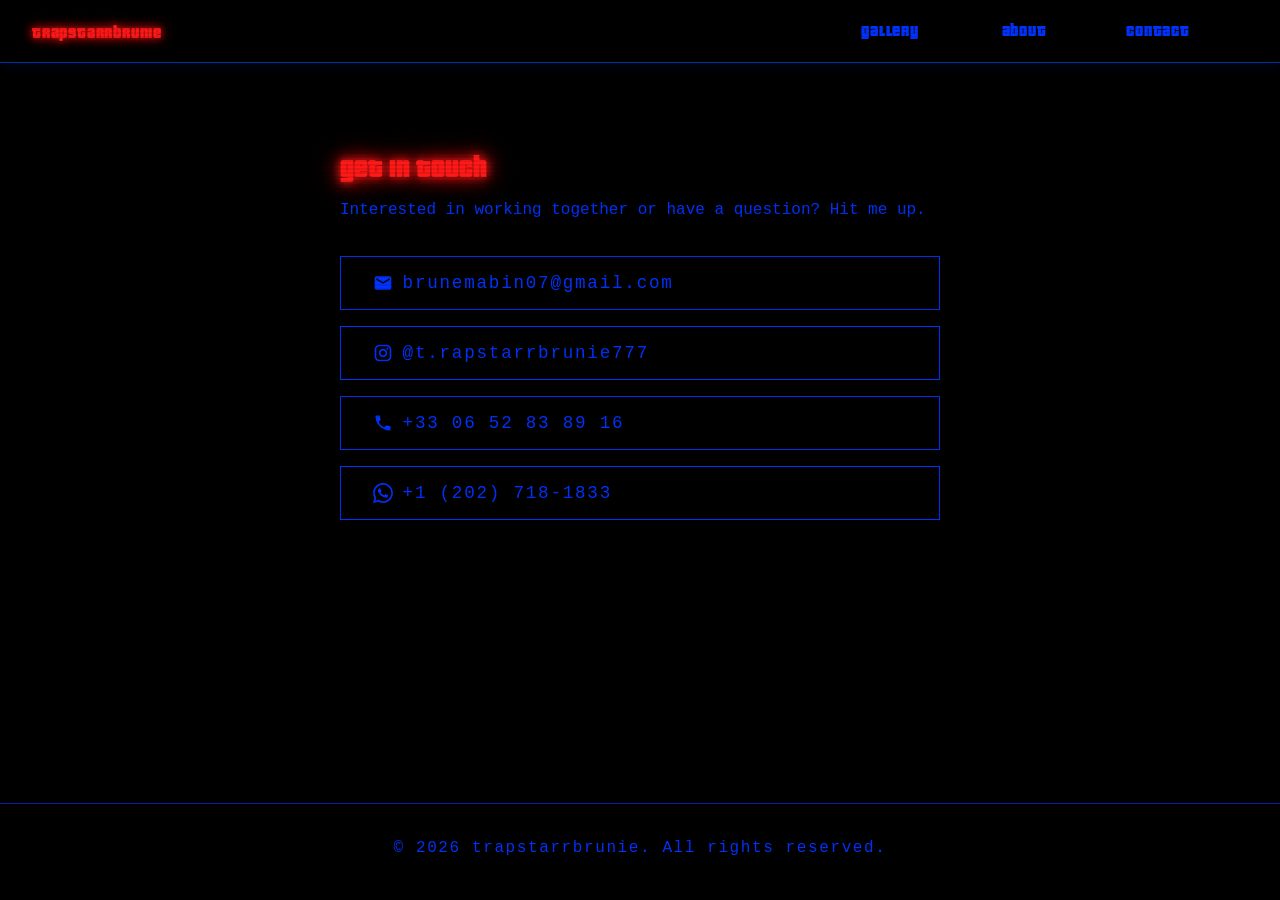
<file: contact.html>
<!DOCTYPE html>
<html lang="en">
<head>
  <meta charset="UTF-8">
  <meta name="viewport" content="width=device-width, initial-scale=1.0">
  <title>Contact - trapstarrbrunie</title>
  <link rel="icon" type="image/x-icon" href="favicon.ico">
  <link rel="icon" type="image/png" href="images/favicon.png">
  <link rel="preload" href="fonts/pricedown.woff" as="font" type="font/woff" crossorigin>
  <link rel="stylesheet" href="style.css">
  <style>
    .fonts-loading { visibility: hidden; }
  </style>
  <script>
    document.documentElement.classList.add('fonts-loading');
    document.fonts.ready.then(() => {
      document.documentElement.classList.remove('fonts-loading');
    });
  </script>
</head>
<body class="with-scanline">
  <header>
    <nav>
      <a href="index.html" class="logo">t<span class="flicker-r">r</span>apsta<span class="flicker-r flicker-r2">r</span><span class="flicker-r flicker-r3">r</span>b<span class="flicker-r flicker-r4">r</span>unie</a>
      <ul>
        <li><a href="index.html">Gallery</a></li>
        <li><a href="about.html">About</a></li>
        <li><a href="contact.html" class="active">Contact</a></li>
      </ul>
    </nav>
  </header>

  <main>
    <section class="contact">
      <h1>Get in Touch</h1>
      <p>Interested in working together or have a question? Hit me up.</p>

      <a href="mailto:brunemabin07@gmail.com" class="btn email-btn">
        <svg class="contact-icon" viewBox="0 0 24 24" fill="currentColor"><path d="M20 4H4c-1.1 0-2 .9-2 2v12c0 1.1.9 2 2 2h16c1.1 0 2-.9 2-2V6c0-1.1-.9-2-2-2zm0 4l-8 5-8-5V6l8 5 8-5v2z"/></svg>
        brunemabin07@gmail.com
      </a>
      <a href="https://www.instagram.com/t.rapstarrbrunie777/" target="_blank" class="btn email-btn">
        <svg class="contact-icon" viewBox="0 0 24 24" fill="currentColor"><path d="M7.8 2h8.4C19.4 2 22 4.6 22 7.8v8.4c0 3.2-2.6 5.8-5.8 5.8H7.8C4.6 22 2 19.4 2 16.2V7.8C2 4.6 4.6 2 7.8 2zm-.2 2C5.6 4 4 5.6 4 7.6v8.8C4 18.4 5.6 20 7.6 20h8.8c2 0 3.6-1.6 3.6-3.6V7.6C20 5.6 18.4 4 16.4 4H7.6zm9.65 1.5a1.25 1.25 0 110 2.5 1.25 1.25 0 010-2.5zM12 7a5 5 0 110 10 5 5 0 010-10zm0 2a3 3 0 100 6 3 3 0 000-6z"/></svg>
        @t.rapstarrbrunie777
      </a>
      <a href="tel:+33652838916" class="btn email-btn">
        <svg class="contact-icon" viewBox="0 0 24 24" fill="currentColor"><path d="M6.62 10.79a15.05 15.05 0 006.59 6.59l2.2-2.2a1 1 0 011.01-.24c1.12.37 2.33.57 3.58.57a1 1 0 011 1V20a1 1 0 01-1 1A17 17 0 013 4a1 1 0 011-1h3.5a1 1 0 011 1c0 1.25.2 2.46.57 3.58a1 1 0 01-.24 1.01l-2.2 2.2z"/></svg>
        +33 06 52 83 89 16
      </a>
      <a href="https://wa.me/12027181833" target="_blank" class="btn email-btn">
        <svg class="contact-icon" viewBox="0 0 24 24" fill="currentColor"><path d="M17.472 14.382c-.297-.149-1.758-.867-2.03-.967-.273-.099-.471-.148-.67.15-.197.297-.767.966-.94 1.164-.173.199-.347.223-.644.075-.297-.15-1.255-.463-2.39-1.475-.883-.788-1.48-1.761-1.653-2.059-.173-.297-.018-.458.13-.606.134-.133.298-.347.446-.52.149-.174.198-.298.298-.497.099-.198.05-.371-.025-.52-.075-.149-.669-1.612-.916-2.207-.242-.579-.487-.5-.669-.51-.173-.008-.371-.01-.57-.01-.198 0-.52.074-.792.372-.272.297-1.04 1.016-1.04 2.479 0 1.462 1.065 2.875 1.213 3.074.149.198 2.096 3.2 5.077 4.487.709.306 1.262.489 1.694.625.712.227 1.36.195 1.871.118.571-.085 1.758-.719 2.006-1.413.248-.694.248-1.289.173-1.413-.074-.124-.272-.198-.57-.347zM12.05 21.785h-.01a9.87 9.87 0 01-5.03-1.378l-.361-.214-3.741.981.998-3.648-.235-.374A9.86 9.86 0 012.15 12.01c0-5.45 4.436-9.884 9.888-9.884 2.64 0 5.122 1.03 6.988 2.898a9.825 9.825 0 012.893 6.994c-.003 5.45-4.437 9.884-9.885 9.884zm0-21.654C5.495.131.131 5.494.131 12.05a11.78 11.78 0 001.578 5.897L.057 24l6.232-1.635a11.86 11.86 0 005.753 1.468h.005c6.557 0 11.92-5.363 11.923-11.92a11.84 11.84 0 00-3.498-8.427A11.84 11.84 0 0012.05.131z"/></svg>
        +1 (202) 718-1833
      </a>
    </section>
  </main>

  <footer>
    <p>&copy; 2026 trapstarrbrunie. All rights reserved.</p>
  </footer>
</body>
</html>
</file>
<file: style.css>
/* === Reset & Base === */
*, *::before, *::after {
  margin: 0;
  padding: 0;
  box-sizing: border-box;
}

@import url('https://fonts.googleapis.com/css2?family=Anton&family=VT323&family=Share+Tech+Mono&display=swap');

@font-face {
  font-family: 'Pricedown';
  src: url('fonts/pricedown.woff') format('woff');
  font-weight: normal;
  font-style: normal;
  font-display: block;
}

:root {
  --color-bg: #000000;
  --color-bg-dark: #000000;
  --color-neon-blue: #00ccff;
  --color-neon-red: #0033ff;
  --color-blue-dim: #0022aa;
  --color-red-dim: #0033ff;
  --color-text: #0033ff;
  --color-text-light: #0022aa;
  --color-border: #0022aa;
  --font-main: 'Share Tech Mono', 'Courier New', monospace;
  --font-title: 'Pricedown', 'VT323', 'Courier New', sans-serif;
  --glow-blue: none;
  --glow-red: none;
  --glow-blue-strong: 0 0 7px #fff, 0 0 10px #fff, 0 0 21px #fff, 0 0 42px #00ccff, 0 0 82px #00ccff, 0 0 92px #00ccff, 0 0 102px #00ccff, 0 0 151px #00ccff;
}

body {
  font-family: var(--font-main);
  color: var(--color-text);
  background: var(--color-bg);
  line-height: 1.6;
  background-image: none;
  min-height: 100vh;
}

/* Scanline overlay (non-gallery pages) */
body.with-scanline::after {
  content: '';
  position: fixed;
  inset: 0;
  background: repeating-linear-gradient(
    0deg,
    transparent,
    transparent 2px,
    rgba(0, 0, 0, 0.08) 2px,
    rgba(0, 0, 0, 0.08) 4px
  );
  pointer-events: none;
  z-index: 9999;
}

/* === Navigation === */
header {
  position: sticky;
  top: 0;
  background: rgba(0, 0, 0, 0.9);
  backdrop-filter: blur(10px);
  border-bottom: 1px solid #0033aa;
  box-shadow: 0 1px 15px rgba(0, 51, 170, 0.2);
  z-index: 100;
}

nav {
  max-width: 100%;
  margin: 0;
  padding: 1rem 2rem;
  display: flex;
  align-items: center;
}

nav .logo {
  margin-right: auto;
}

.logo {
  font-family: var(--font-title);
  font-size: 1rem;
  font-weight: 700;
  text-decoration: none;
  color: #ff1a1a;
  letter-spacing: 0.05em;
  text-transform: lowercase;
  white-space: nowrap;
  text-shadow: 0 0 8px #ff1a1a, 0 0 15px rgba(255, 26, 26, 0.5);
  animation: logo-flicker 5s infinite;
}

@keyframes logo-flicker {
  0%, 88%, 100% {
    color: #ff1a1a;
    text-shadow: 0 0 8px #ff1a1a, 0 0 15px rgba(255, 26, 26, 0.5);
  }
  89%, 91%, 93% {
    color: #00ccff;
    text-shadow: 0 0 8px #00ccff, 0 0 15px rgba(0, 204, 255, 0.5);
  }
  90%, 92%, 94% {
    color: #ff1a1a;
    text-shadow: 0 0 8px #ff1a1a, 0 0 15px rgba(255, 26, 26, 0.5);
  }
}

.flicker-r {
  animation: r-flicker 3s infinite;
  display: inline-block;
}

.flicker-r2 {
  animation-delay: 0.8s;
}

.flicker-r3 {
  animation-delay: 1.5s;
}

.flicker-r4 {
  animation-delay: 2.2s;
}

nav ul {
  display: flex;
  list-style: none;
  gap: 4rem;
  margin-right: 55px;
}

nav ul li a {
  font-size: 1rem;
  display: inline-block;
  min-width: 70px;
  text-align: center;
}

nav a {
  text-decoration: none;
  color: var(--color-red-dim);
  font-size: 1rem;
  font-family: var(--font-title);
  transition: all 0.2s;
  text-transform: lowercase;
  letter-spacing: 0.05em;
}

nav a:hover {
  color: var(--color-neon-red);
  text-shadow: var(--glow-red);
}

nav a.active {
  color: var(--color-neon-red);
  text-shadow: var(--glow-red);
}

/* === Main Content === */
main {
  max-width: 100%;
  margin: 0 auto;
  padding: 2rem;
  min-height: calc(100vh - 160px);
}

/* === Hero === */
.hero {
  text-align: center;
  padding: 4rem 0 3rem;
  border-bottom: 1px solid var(--color-border);
  margin-bottom: 1rem;
}

.hero h1 {
  font-family: 'Anton', 'Impact', sans-serif;
  font-size: 3.5rem;
  font-weight: 400;
  margin-bottom: 1rem;
  color: transparent;
  text-shadow: none;
  text-transform: uppercase;
  letter-spacing: 0;
  display: inline-block;
  position: relative;
  padding: 0.4rem 1rem;
  line-height: 0.95;
}

.hero h1::before,
.hero h1::after {
  content: attr(data-text);
  position: absolute;
  left: 0;
  right: 0;
  top: 0;
  bottom: 0;
  padding: inherit;
  color: var(--color-neon-red);
  pointer-events: none;
  font: inherit;
  letter-spacing: inherit;
  text-transform: inherit;
  line-height: inherit;
}

.hero h1::before {
  -webkit-clip-path: polygon(0 0, 100% 0, 100% 55%, 0 38%);
  clip-path: polygon(0 0, 100% 0, 100% 55%, 0 38%);
}

.hero h1::after {
  -webkit-clip-path: polygon(0 44%, 100% 61%, 100% 100%, 0 100%);
  clip-path: polygon(0 44%, 100% 61%, 100% 100%, 0 100%);
}

.corner-logo {
  position: fixed;
  top: 16px;
  right: 12px;
  width: 35px;
  height: 35px;
  object-fit: contain;
  z-index: 200;
}

.hero p {
  color: var(--color-neon-red);
  font-size: 1rem;
  letter-spacing: 0.15em;
  text-transform: lowercase;
  text-shadow: var(--glow-red);
}

/* === Full-size photo === */
.full-photo {
  display: flex;
  gap: 1rem;
  padding: 1rem 2rem;
  overflow-x: auto;
  overflow-y: hidden;
  scroll-behavior: smooth;
  -webkit-overflow-scrolling: touch;
}

.full-photo-item {
  flex: 0 0 auto;
  height: 85vh;
  display: flex;
  flex-direction: column;
}

.full-photo-item img {
  width: auto;
  height: 100%;
  max-width: 95vw;
  object-fit: contain;
  display: block;
  cursor: pointer;
}

.full-photo-item figcaption {
  padding: 0.5rem 0 0;
  font-size: 0.9rem;
  letter-spacing: 0.1em;
  text-align: left;
  color: var(--color-text);
}

.full-photo::-webkit-scrollbar {
  height: 6px;
}

.full-photo::-webkit-scrollbar-track {
  background: var(--color-bg-dark);
  border-radius: 4px;
}

.full-photo::-webkit-scrollbar-thumb {
  background: var(--color-neon-red);
  border-radius: 4px;
}

/* === Gallery === */
.gallery-rows {
  display: flex;
  flex-direction: column;
  gap: 1.5rem;
  padding: 2rem;
}

.gallery-row {
  display: flex;
  gap: 1.5rem;
  overflow-x: auto;
  overflow-y: hidden;
  scroll-behavior: smooth;
  scroll-snap-type: x proximity;
  -webkit-overflow-scrolling: touch;
  padding-bottom: 0.5rem;
}

.gallery-row::-webkit-scrollbar {
  height: 6px;
}

.gallery-row::-webkit-scrollbar-track {
  background: var(--color-bg-dark);
  border-radius: 4px;
}

.gallery-row::-webkit-scrollbar-thumb {
  background: var(--color-neon-red);
  border-radius: 4px;
  box-shadow: 0 0 6px rgba(255, 26, 26, 0.4);
  transition: background 0.3s, box-shadow 0.3s;
}

.gallery-row::-webkit-scrollbar-thumb:hover,
.gallery-row::-webkit-scrollbar-thumb:active {
  background: var(--color-neon-blue);
  box-shadow: 0 0 10px rgba(0, 204, 255, 0.6);
}

.gallery-item {
  cursor: pointer;
  transition: all 0.3s;
  border: 1px solid var(--color-border);
  background: rgba(0, 0, 0, 0.8);
  overflow: hidden;
  flex: 0 0 auto;
  width: 400px;
  scroll-snap-align: start;
}

.gallery-item:hover {
  border-color: var(--color-neon-blue);
  box-shadow: 0 0 15px rgba(0, 204, 255, 0.3), inset 0 0 15px rgba(0, 204, 255, 0.05);
  transform: translateY(-2px);
}

.gallery-item img {
  width: 100%;
  height: 350px;
  object-fit: cover;
  display: block;
  filter: brightness(0.9) contrast(1.05);
  transition: filter 0.3s;
}

.gallery-item:hover img {
  filter: brightness(1) contrast(1.1);
}

.gallery-item figcaption {
  padding: 0.75rem 1rem;
  font-size: 0.8rem;
  color: var(--color-neon-red);
  letter-spacing: 0.1em;
  text-transform: lowercase;
  border-top: 1px solid var(--color-border);
}

.gallery-item:hover figcaption {
  text-shadow: 0 0 8px rgba(0, 204, 255, 0.4);
}

/* Placeholder images */
.placeholder-img {
  width: 100%;
  height: 300px;
  background: var(--color-border);
  display: flex;
  align-items: center;
  justify-content: center;
  color: var(--color-red-dim);
  font-size: 1.1rem;
}

.placeholder-img.portrait {
  width: 300px;
  height: 400px;
}

/* === Lightbox === */
.lightbox {
  display: none;
  position: fixed;
  inset: 0;
  background: rgba(5, 2, 2, 0.96);
  z-index: 1000;
  align-items: center;
  justify-content: center;
  flex-direction: column;
}

.lightbox.active {
  display: flex;
}

.lightbox-img {
  width: 100vw;
  height: 100vh;
  max-width: 100vw;
  max-height: 100vh;
  object-fit: contain;
  border: none;
}

.lightbox-caption {
  position: absolute;
  bottom: 1.5rem;
  left: 50%;
  transform: translateX(-50%);
  color: #fff;
  font-size: 0.9rem;
  letter-spacing: 0.15em;
  text-transform: lowercase;
  text-shadow: 0 1px 4px rgba(0, 0, 0, 0.8);
  margin: 0;
}

.lightbox-close,
.lightbox-prev,
.lightbox-next {
  position: absolute;
  background: none;
  border: none;
  color: var(--color-neon-red);
  cursor: pointer;
  font-size: 2rem;
  padding: 0.5rem;
  opacity: 0.7;
  transition: all 0.2s;
  text-shadow: var(--glow-red);
}

.lightbox-close:hover,
.lightbox-prev:hover,
.lightbox-next:hover {
  opacity: 1;
  transform: scale(1.1);
}

.lightbox-close {
  top: 1.5rem;
  right: 1.5rem;
  font-size: 2.5rem;
}

.lightbox-prev {
  left: 1.5rem;
  top: 50%;
  transform: translateY(-50%);
  font-size: 3rem;
}

.lightbox-next {
  right: 1.5rem;
  top: 50%;
  transform: translateY(-50%);
  font-size: 3rem;
}

.lightbox-prev:hover {
  transform: translateY(-50%) scale(1.1);
}

.lightbox-next:hover {
  transform: translateY(-50%) scale(1.1);
}

/* === About === */
.about {
  padding: 3rem 2rem;
}

.about-content {
  display: flex;
  gap: 4rem;
  align-items: flex-start;
  justify-content: center;
}

.about-photo img,
.about-photo .placeholder-img {
  border: 1px solid var(--color-neon-blue);
  box-shadow: 0 0 20px rgba(0, 204, 255, 0.2);
}

.portrait-slider {
  position: relative;
  width: 300px;
  height: 400px;
  cursor: pointer;
  overflow: hidden;
  border: 1px solid var(--color-neon-blue);
  box-shadow: 0 0 20px rgba(0, 204, 255, 0.2);
}

.portrait-img {
  position: absolute;
  inset: 0;
  width: 100%;
  height: 100%;
  object-fit: cover;
  opacity: 0;
  transition: opacity 0.4s;
}

.portrait-img.active {
  opacity: 1;
}

.portrait-dots {
  position: absolute;
  bottom: 12px;
  left: 50%;
  transform: translateX(-50%);
  display: flex;
  gap: 8px;
}

.dot {
  width: 8px;
  height: 8px;
  border-radius: 50%;
  background: rgba(255, 255, 255, 0.3);
  border: 1px solid rgba(255, 255, 255, 0.5);
  transition: all 0.3s;
}

.dot.active {
  background: var(--color-neon-blue);
  box-shadow: 0 0 6px rgba(0, 204, 255, 0.6);
}

.about-text {
  flex: 1;
}

.about-text h1 {
  font-family: var(--font-title);
  font-size: 1.7rem;
  font-weight: 400;
  margin-bottom: 1.5rem;
  color: #ff1a1a;
  text-shadow: 0 0 10px #ff1a1a, 0 0 20px #ff1a1a, 0 0 40px rgba(255, 26, 26, 0.4);
  text-transform: lowercase;
}

.about-text p {
  color: #00ccff;
  text-shadow: 0 0 8px rgba(0, 204, 255, 0.4);
  margin-bottom: 1.5rem;
  max-width: 100%;
  line-height: 1.8;
}

/* === Language toggle === */
.lang-toggle {
  display: flex;
  align-items: center;
  gap: 0.4rem;
  margin-bottom: 1.5rem;
  font-family: var(--font-main);
  font-size: 0.85rem;
  letter-spacing: 0.1em;
}

.lang-btn {
  background: none;
  border: none;
  color: #00ccff;
  text-shadow: 0 0 8px rgba(0, 204, 255, 0.4);
  cursor: pointer;
  padding: 0.1rem 0.3rem;
  font: inherit;
  letter-spacing: inherit;
  text-transform: uppercase;
  transition: color 0.2s;
}

.lang-btn.active {
  color: #00ccff;
  text-decoration: underline;
}

.lang-btn:hover {
  color: #00ccff;
}

.lang-sep {
  color: #00ccff;
}

/* === Contact === */
.contact {
  max-width: 600px;
  margin: 0 auto;
  padding: 3rem 0;
}

.contact h1 {
  font-family: var(--font-title);
  font-size: 1.7rem;
  font-weight: 400;
  margin-bottom: 0.75rem;
  color: #ff1a1a;
  text-shadow: 0 0 10px #ff1a1a, 0 0 20px #ff1a1a, 0 0 40px rgba(255, 26, 26, 0.4);
  text-transform: lowercase;
}

.contact > p {
  color: var(--color-neon-red);
  margin-bottom: 2rem;
}

.contact-form {
  display: flex;
  flex-direction: column;
  gap: 1.25rem;
}

.form-group {
  display: flex;
  flex-direction: column;
  gap: 0.4rem;
}

.form-group label {
  font-size: 0.8rem;
  font-weight: 500;
  color: var(--color-neon-red);
  text-transform: lowercase;
  letter-spacing: 0.1em;
}

.form-group input,
.form-group textarea {
  padding: 0.75rem;
  border: 1px solid var(--color-border);
  background: rgba(0, 0, 0, 0.9);
  color: var(--color-neon-red);
  font-family: var(--font-main);
  font-size: 1rem;
  transition: all 0.2s;
}

.form-group input:focus,
.form-group textarea:focus {
  outline: none;
  border-color: var(--color-neon-blue);
  box-shadow: 0 0 10px rgba(0, 204, 255, 0.2);
}

.btn {
  padding: 0.75rem 2rem;
  background: transparent;
  color: var(--color-neon-red);
  border: 1px solid var(--color-neon-red);
  font-family: var(--font-main);
  font-size: 0.9rem;
  cursor: pointer;
  align-self: flex-start;
  text-transform: lowercase;
  letter-spacing: 0.1em;
  transition: all 0.3s;
}

.btn:hover {
  background: rgba(255, 26, 26, 0.1);
  box-shadow: 0 0 15px rgba(255, 26, 26, 0.3);
  text-shadow: var(--glow-red);
}

.email-btn {
  display: flex;
  align-items: center;
  gap: 0.6rem;
  text-decoration: none;
  font-size: 1.1rem;
  margin-top: 1rem;
}

.contact-icon {
  width: 20px;
  height: 20px;
  color: var(--color-neon-red);
  flex-shrink: 0;
}

/* === Footer === */
footer {
  text-align: center;
  padding: 2rem;
  color: var(--color-red-dim);
  font-size: 1rem;
  border-top: 1px solid var(--color-border);
  letter-spacing: 0.1em;
}

/* === Animations === */
@keyframes neon-flicker-dual {
  0%, 18% {
    text-shadow: 0 0 7px #fff, 0 0 10px #fff, 0 0 21px #fff, 0 0 42px #00ccff, 0 0 82px #00ccff, 0 0 92px #00ccff, 0 0 102px #00ccff;
    color: #fff;
  }
  19% {
    text-shadow: none;
    color: #00ccff;
    transform: translateX(2px);
  }
  20% {
    text-shadow: none;
    color: #ff1a1a;
    transform: translateX(-3px);
  }
  21% {
    text-shadow: none;
    color: #00ccff;
    transform: translateX(1px);
  }
  22%, 46% {
    text-shadow: 0 0 7px #fff, 0 0 10px #fff, 0 0 21px #fff, 0 0 42px #ff1a1a, 0 0 82px #ff1a1a, 0 0 92px #ff1a1a, 0 0 102px #ff1a1a;
    color: #fff;
    transform: translateX(0);
  }
  47% {
    text-shadow: 0 0 4px #ff1a1a;
    color: #ff1a1a;
    transform: translateX(-2px) skewX(-2deg);
  }
  48% {
    text-shadow: none;
    color: #00ccff;
    transform: translateX(3px) skewX(1deg);
  }
  49% {
    text-shadow: none;
    color: transparent;
    transform: translateX(0);
  }
  50%, 75% {
    text-shadow: 0 0 7px #fff, 0 0 10px #fff, 0 0 21px #fff, 0 0 42px #00ccff, 0 0 82px #00ccff, 0 0 92px #00ccff, 0 0 102px #00ccff;
    color: #fff;
    transform: translateX(0);
  }
  76% {
    text-shadow: 0 0 4px #00ccff;
    color: #00ccff;
    transform: translateX(2px);
  }
  77% {
    text-shadow: none;
    color: #ff1a1a;
    transform: translateX(-1px) skewX(-1deg);
  }
  78%, 100% {
    text-shadow: 0 0 7px #fff, 0 0 10px #fff, 0 0 21px #fff, 0 0 42px #ff1a1a, 0 0 82px #ff1a1a, 0 0 92px #ff1a1a, 0 0 102px #ff1a1a;
    color: #fff;
    transform: translateX(0);
  }
}

@keyframes r-flicker {
  0%, 84%, 86%, 88%, 91%, 93%, 100% {
    opacity: 1;
    color: inherit;
  }
  85%, 87% {
    opacity: 0.1;
    color: var(--color-neon-red);
  }
  89%, 90% {
    opacity: 0;
  }
  92% {
    opacity: 0.6;
    color: var(--color-neon-red);
  }
}

/* === Scrollbar === */
::-webkit-scrollbar {
  width: 6px;
}

::-webkit-scrollbar-track {
  background: var(--color-bg-dark);
}

::-webkit-scrollbar-thumb {
  background: var(--color-neon-red);
  box-shadow: 0 0 6px rgba(255, 26, 26, 0.4);
}

::-webkit-scrollbar-thumb:hover,
::-webkit-scrollbar-thumb:active {
  background: var(--color-neon-blue);
  box-shadow: 0 0 10px rgba(0, 204, 255, 0.6);
}

/* === Selection === */
::selection {
  background: var(--color-neon-red);
  color: var(--color-bg);
}

/* === Responsive === */
@media (max-width: 768px) {
  .gallery-item {
    width: 280px;
  }

  .about-content {
    flex-direction: column;
    align-items: center;
    text-align: left;
    gap: 2rem;
  }

  .about-text p {
    max-width: 100%;
  }

  .about-text h1 {
    font-size: 1.5rem;
  }

  .portrait-slider {
    width: min(85vw, 300px);
    height: auto;
    aspect-ratio: 3 / 4;
  }

  .hero {
    padding: 2.5rem 0 2rem;
  }

  .hero h1 {
    font-size: 2.4rem;
  }

  main {
    padding: 1rem;
  }

  .full-photo {
    padding: 0.75rem 1rem;
    gap: 0.75rem;
  }

  .full-photo-item {
    width: min(88vw, 420px);
  }

  .full-photo-item figcaption {
    font-size: 0.8rem;
  }

  .contact {
    padding: 2rem 1rem;
  }

  .contact h1 {
    font-size: 1.5rem;
  }

  nav {
    padding: 0.75rem 1rem;
  }

  nav ul {
    gap: 1.25rem;
    margin-right: 0;
  }

  .logo {
    font-size: 1rem;
  }

  nav a {
    font-size: 0.85rem;
  }

  nav ul li a {
    font-size: 0.85rem;
    min-width: 0;
  }
}

@media (max-width: 480px) {
  .hero h1 {
    font-size: 1.9rem;
  }

  .full-photo-item {
    width: 90vw;
  }

  nav {
    padding: 0.6rem 0.75rem;
  }

  nav ul {
    gap: 0.8rem;
  }

  nav a,
  nav ul li a {
    font-size: 0.75rem;
    min-width: 0;
  }

  .logo {
    font-size: 0.75rem;
    letter-spacing: 0.03em;
  }
}
</file>
